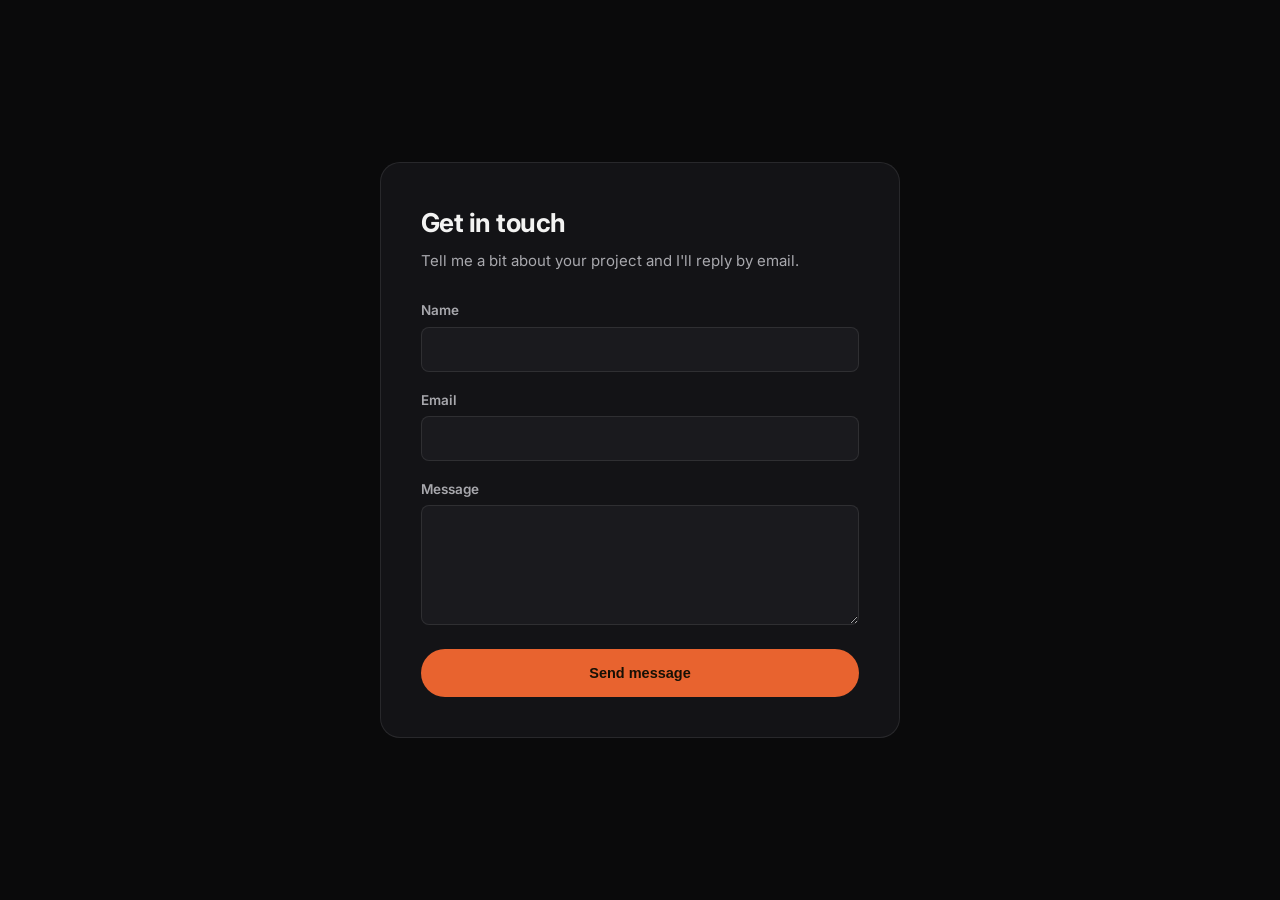
<file: form.html>
<!DOCTYPE html>
<html lang="en">
<head>
<meta charset="UTF-8">
<meta name="viewport" content="width=device-width, initial-scale=1.0">
<meta name="robots" content="noindex">
<title>Contact form test — Louie Dugaduga</title>

<link rel="preconnect" href="https://fonts.googleapis.com">
<link rel="preconnect" href="https://fonts.gstatic.com" crossorigin>
<link href="https://fonts.googleapis.com/css2?family=Inter:ital,opsz,wght@0,14..32,400;0,14..32,500;0,14..32,600;0,14..32,700;0,14..32,800;1,14..32,500;1,14..32,600&display=swap" rel="stylesheet">
<link rel="stylesheet" href="assets/style.css">

<style>
  body{ display:flex; align-items:center; justify-content:center; min-height:100vh; }
  .form-card{
    width:100%;
    max-width:520px;
    margin:48px 24px;
    background:var(--surface);
    border:1px solid var(--border);
    border-radius:var(--radius-l);
    padding:40px;
  }
  .form-card h1{ font-size:26px; margin-bottom:8px; }
  .form-card p.lead{ color:var(--text-secondary); font-size:15px; margin:0 0 28px; }
  .field{ margin-bottom:18px; }
  .field label{ display:block; font-size:13.5px; font-weight:600; color:var(--text-secondary); margin-bottom:6px; }
  .field input,
  .field textarea{
    width:100%;
    background:var(--surface-2);
    border:1px solid var(--border);
    border-radius:var(--radius-s);
    padding:12px 14px;
    color:var(--text-primary);
    font-family:inherit;
    font-size:15px;
  }
  .field input:focus,
  .field textarea:focus{ outline:none; border-color:var(--accent); }
  .field textarea{ min-height:120px; resize:vertical; }
  .honeypot{ position:absolute; left:-9999px; }
  .form-status{
    margin-top:18px;
    font-size:14px;
    display:none;
  }
  .form-status.success{ display:block; color:#4ade80; }
  .form-status.error{ display:block; color:#f87171; }
  .form-card button[type="submit"]{ width:100%; border:none; }
</style>
</head>
<body>

<div class="form-card">
  <h1>Get in touch</h1>
  <p class="lead">Tell me a bit about your project and I'll reply by email.</p>

  <form id="contactForm" action="https://formspree.io/f/xrgrqdol" method="POST">
    <div class="field">
      <label for="name">Name</label>
      <input type="text" id="name" name="name" required maxlength="100">
    </div>
    <div class="field">
      <label for="email">Email</label>
      <input type="email" id="email" name="email" required>
    </div>
    <div class="field">
      <label for="message">Message</label>
      <textarea id="message" name="message" required maxlength="5000"></textarea>
    </div>

    <!-- honeypot: bots fill this in, humans never see it -->
    <input type="text" name="_gotcha" class="honeypot" tabindex="-1" autocomplete="off">

    <button type="submit" class="btn btn-primary">Send message</button>
    <p class="form-status" id="formStatus"></p>
  </form>
</div>

<script>
  const form = document.getElementById('contactForm');
  const status = document.getElementById('formStatus');

  form.addEventListener('submit', async (e) => {
    e.preventDefault();
    status.className = 'form-status';
    status.textContent = '';

    try {
      const res = await fetch(form.action, {
        method: 'POST',
        body: new FormData(form),
        headers: { 'Accept': 'application/json' }
      });

      if (res.ok) {
        status.textContent = "Thanks, that's sent. I'll reply by email shortly.";
        status.className = 'form-status success';
        form.reset();
      } else {
        const data = await res.json().catch(() => null);
        status.textContent = data?.errors?.map(err => err.message).join(', ') || 'Something went wrong, please try again.';
        status.className = 'form-status error';
      }
    } catch (err) {
      status.textContent = 'Network error, please try again.';
      status.className = 'form-status error';
    }
  });
</script>

</body>
</html>
</file>
<file: assets/style.css>
:root{--bg:#0a0a0b;--surface:#131316;--surface-2:#1a1a1e;--border:rgba(255,255,255,0.09);--border-strong:rgba(255,255,255,0.16);--text-primary:#f3f3f2;--text-secondary:#a8a8ad;--text-tertiary:#6e6e75;--accent:#e8632f;--accent-soft:rgba(232,99,47,0.14);--accent-line:rgba(232,99,47,0.35);--radius-s:8px;--radius-m:14px;--radius-l:20px;--maxw:1200px}*{box-sizing:border-box}html{scroll-behavior:smooth}@media (prefers-reduced-motion:reduce){html{scroll-behavior:auto}}body{margin:0;background:var(--bg);color:var(--text-primary);font-family:Inter,system-ui,-apple-system,sans-serif;font-size:16px;line-height:1.5;-webkit-font-smoothing:antialiased}img{max-width:100%;display:block}a{color:inherit;text-decoration:none}ul{margin:0;padding:0;list-style:none}section{position:relative}.wrap{max-width:var(--maxw);margin:0 auto;padding:0 24px}h1,h2,h3{font-weight:700;letter-spacing:-.02em;margin:0}em{font-style:italic;color:var(--accent);font-weight:600}em.uline-g,em.uline-j,em.uline-y{padding-bottom:2px}.eyebrow{font-size:12.5px;font-weight:600;letter-spacing:.03em;color:var(--text-tertiary);margin:0 0 14px}.btn{display:inline-flex;align-items:center;justify-content:center;gap:8px;height:48px;padding:0 24px;border-radius:999px;font-weight:600;font-size:14.5px;white-space:nowrap;border:1px solid transparent;transition:transform .18s cubic-bezier(.16,1,.3,1),background .18s ease,border-color .18s ease;cursor:pointer}.btn:active{transform:scale(.97)}.btn-primary{background:var(--accent);color:#161005}.btn-primary:hover{background:#f27441}.btn-secondary{background:0 0;border-color:var(--border-strong);color:var(--text-primary)}.btn-secondary:hover{border-color:var(--accent);color:var(--accent)}.btn-ghost{background:var(--surface-2);border-color:var(--border);color:var(--text-primary);height:44px;padding:0 20px;font-size:14px}.btn-ghost:hover{border-color:var(--accent)}header.nav{position:fixed;top:0;left:0;right:0;z-index:100;height:72px;display:flex;align-items:center;background:rgba(10,10,11,.72);backdrop-filter:blur(14px) saturate(140%);-webkit-backdrop-filter:blur(14px) saturate(140%);border-bottom:1px solid var(--border)}.nav-inner{width:100%;display:flex;align-items:center;justify-content:space-between;gap:24px}.logo{display:flex;align-items:center;gap:10px;font-weight:700;font-size:15px}.logo-mark{width:32px;height:32px;border-radius:9px;background:var(--accent-soft);border:1px solid var(--accent-line);color:var(--accent);display:flex;align-items:center;justify-content:center;font-size:13px;font-weight:800}nav.links{display:flex;align-items:center;gap:30px}nav.links a{font-size:14px;font-weight:500;color:var(--text-secondary);transition:color .15s ease}nav.links a:hover{color:var(--text-primary)}.nav-cta{display:flex;align-items:center;gap:16px}.nav-toggle{display:none;width:40px;height:40px;border-radius:10px;border:1px solid var(--border);background:var(--surface);color:var(--text-primary);align-items:center;justify-content:center;font-size:20px}@media (max-width:860px){nav.links{display:none}.nav-toggle{display:flex}}@media (max-width:480px){.nav-cta .btn-primary{display:none}.logo{font-size:0;gap:0}.logo .logo-mark{font-size:13px}}.mobile-menu{position:fixed;top:72px;left:0;right:0;background:var(--bg);border-bottom:1px solid var(--border);padding:12px 24px 24px;display:none;flex-direction:column;gap:4px;z-index:99}.mobile-menu.open{display:flex}.mobile-menu a{padding:14px 4px;font-size:16px;font-weight:500;color:var(--text-secondary);border-bottom:1px solid var(--border)}.mobile-menu .btn{margin-top:14px;width:100%}.hero{padding:168px 0 96px;background:radial-gradient(ellipse 900px 500px at 85% -10%,rgba(232,99,47,.14),transparent 60%)}.hero .wrap{display:grid;grid-template-columns:1.15fr 0.85fr;gap:64px;align-items:center}.hero h1{font-size:clamp(2.4rem, 4.6vw, 3.6rem);line-height:1.08}.hero p.sub{margin:22px 0 34px;max-width:46ch;font-size:17px;color:var(--text-secondary);line-height:1.6}.hero-ctas{display:flex;gap:14px;flex-wrap:wrap}.stat-panel{background:var(--surface);border:1px solid var(--border);border-radius:var(--radius-l);padding:20px;display:grid;grid-template-columns:1fr 1fr;gap:14px}.stat-card{background:var(--surface-2);border:1px solid var(--border);border-radius:var(--radius-m);padding:20px 18px}.stat-card .num{font-size:34px;font-weight:800;color:var(--accent);letter-spacing:-.02em;font-variant-numeric:tabular-nums}.stat-card .label{margin-top:6px;font-size:13px;color:var(--text-secondary);line-height:1.4}@media (max-width:900px){.hero .wrap{grid-template-columns:1fr}.hero{padding-top:130px}}.strip{border-top:1px solid var(--border);border-bottom:1px solid var(--border);background:var(--surface)}.strip .wrap{padding:16px 24px;display:flex;align-items:center;justify-content:center;gap:12px;flex-wrap:wrap;text-align:center}.dot-live{width:8px;height:8px;border-radius:50%;background:#4ade80;box-shadow:0 0 0 3px rgba(74,222,128,.18);flex-shrink:0}.strip p{margin:0;font-size:14px;color:var(--text-secondary)}.strip strong{color:var(--text-primary);font-weight:600}.strip a{color:var(--accent);font-weight:600}.strip a:hover{text-decoration:underline}.section{padding:112px 0}.section-head{max-width:640px;margin-bottom:56px}.section-head h2{font-size:clamp(1.8rem,3vw,2.4rem)}.section-head p{margin-top:14px;color:var(--text-secondary);font-size:16px;max-width:56ch}.services-grid{display:grid;grid-template-columns:repeat(2,1fr);gap:20px}.svc-card{background:var(--surface);border:1px solid var(--border);border-radius:var(--radius-l);padding:32px;transition:border-color .2s ease,transform .2s cubic-bezier(.16,1,.3,1)}.svc-card:hover{border-color:var(--border-strong);transform:translateY(-3px)}.svc-featured{background:linear-gradient(165deg,var(--surface) 0,var(--surface-2) 100%)}.svc-icon{width:46px;height:46px;border-radius:12px;background:var(--accent-soft);border:1px solid var(--accent-line);color:var(--accent);display:flex;align-items:center;justify-content:center;font-size:22px;margin-bottom:22px}.svc-card h3{font-size:20px;margin-bottom:10px}.svc-card p{color:var(--text-secondary);font-size:15px;line-height:1.6;margin:0 0 18px}.tag-row{display:flex;flex-wrap:wrap;gap:8px}.tag{font-size:12.5px;font-weight:500;color:var(--text-secondary);background:var(--surface-2);border:1px solid var(--border);padding:5px 11px;border-radius:999px}.svc-featured .tag{background:rgba(255,255,255,.04)}@media (max-width:760px){.services-grid{grid-template-columns:1fr}.svc-featured{grid-row:auto}}.process-row{display:grid;grid-template-columns:repeat(4,1fr);gap:0;position:relative}.process-row::before{content:"";position:absolute;top:23px;left:0;right:0;height:1px;background:var(--border)}.proc-item{padding-right:28px;position:relative}.proc-dot{width:46px;height:46px;border-radius:50%;background:var(--surface);border:1px solid var(--border-strong);display:flex;align-items:center;justify-content:center;color:var(--accent);font-size:19px;margin-bottom:22px;position:relative;z-index:1}.proc-item h3{font-size:17px;margin-bottom:8px}.proc-item p{font-size:14.5px;color:var(--text-secondary);line-height:1.6;margin:0}@media (max-width:820px){.process-row{grid-template-columns:1fr;gap:36px}.process-row::before{display:none}.proc-item{padding-right:0}}.work-grid{display:grid;grid-template-columns:repeat(4,1fr);gap:20px}.work-grid-3{grid-template-columns:repeat(3,1fr)}.work-card{display:block;border:1px solid var(--border);border-radius:var(--radius-m);overflow:hidden;background:var(--surface);transition:transform .2s cubic-bezier(.16,1,.3,1),border-color .2s ease}.work-card:hover{transform:translateY(-4px);border-color:var(--border-strong)}.work-thumb{height:170px;position:relative;overflow:hidden;background:var(--surface-2)}.work-thumb img{width:100%;height:100%;object-fit:cover;object-position:top center;transition:transform .4s cubic-bezier(.16,1,.3,1)}.work-card:hover .work-thumb img{transform:scale(1.04)}.work-body{padding:18px 18px 20px}.work-body h3{font-size:15.5px;margin-bottom:6px}.work-body p{font-size:13.5px;color:var(--text-secondary);line-height:1.5;margin:0 0 12px}.work-body .tag{font-size:11.5px}.work-badge{font-size:11px;font-weight:600;color:#4ade80;background:rgba(74,222,128,.12);border:1px solid rgba(74,222,128,.28);padding:3px 9px;border-radius:999px;display:inline-block}@media (max-width:980px){.work-grid{grid-template-columns:repeat(2,1fr)}}@media (max-width:560px){.work-grid{grid-template-columns:1fr}}.timeline{position:relative;padding-left:32px}.timeline::before{content:"";position:absolute;left:6px;top:6px;bottom:6px;width:1px;background:var(--border)}.tl-item{position:relative;padding-bottom:36px}.tl-item:last-child{padding-bottom:0}.tl-dot{position:absolute;left:-32px;top:4px;width:13px;height:13px;border-radius:50%;background:var(--bg);border:2px solid var(--text-tertiary)}.tl-item.current .tl-dot{border-color:var(--accent);background:var(--accent)}.tl-head{display:flex;align-items:baseline;justify-content:space-between;gap:16px;flex-wrap:wrap}.tl-head h3{font-size:17px}.tl-date{font-size:13px;color:var(--text-tertiary);font-variant-numeric:tabular-nums;white-space:nowrap}.tl-item.current .tl-date{color:var(--accent);font-weight:600}.tl-role{margin-top:6px;font-size:14.5px;color:var(--text-secondary)}.quote-grid{display:grid;grid-template-columns:repeat(3,1fr);gap:20px}.quote-card{background:var(--surface);border:1px solid var(--border);border-radius:var(--radius-m);padding:26px;display:flex;flex-direction:column;justify-content:space-between}.quote-card .stars{color:var(--accent);font-size:14px;letter-spacing:2px;margin-bottom:14px}.quote-card p.body{font-size:15px;line-height:1.6;color:var(--text-primary);margin:0 0 20px}.quote-attr{font-size:13px;color:var(--text-tertiary);font-weight:500}@media (max-width:900px){.quote-grid{grid-template-columns:1fr}}.cta-banner{max-width:var(--maxw);margin:0 auto;background:linear-gradient(160deg,var(--surface) 0,var(--surface-2) 100%);border:1px solid var(--border);border-radius:28px;padding:72px 40px;text-align:center}.cta-banner h2{font-size:clamp(1.8rem,3.4vw,2.6rem);max-width:18ch;margin:0 auto;line-height:1.15}.cta-banner p{margin:18px auto 32px;color:var(--text-secondary);max-width:48ch;font-size:16px}.cta-actions{display:flex;gap:14px;justify-content:center;flex-wrap:wrap}footer{border-top:1px solid var(--border);padding:48px 0 36px}.footer-inner{display:flex;justify-content:space-between;align-items:center;flex-wrap:wrap;gap:20px}.footer-left p{margin:4px 0 0;font-size:13.5px;color:var(--text-tertiary)}.footer-left p a:hover{color:var(--accent);text-decoration:underline}.social-row{display:flex;gap:10px}.social-row a{width:38px;height:38px;border-radius:10px;border:1px solid var(--border);display:flex;align-items:center;justify-content:center;font-size:17px;color:var(--text-secondary);transition:border-color .15s ease,color .15s ease}.social-row a:hover{border-color:var(--accent);color:var(--accent)}.reveal{opacity:0;transform:translateY(20px);transition:opacity .6s cubic-bezier(.16,1,.3,1),transform .6s cubic-bezier(.16,1,.3,1)}.reveal.in{opacity:1;transform:translateY(0)}@media (prefers-reduced-motion:reduce){.reveal{opacity:1;transform:none;transition:none}}@media (max-width:640px){.section{padding:76px 0}.hero{padding:120px 0 64px}}body.modal-open{overflow:hidden}.modal-overlay{position:fixed;inset:0;z-index:200;background:rgba(0,0,0,.65);display:none;align-items:center;justify-content:center;padding:24px}.modal-overlay.open{display:flex}.modal-card{position:relative;width:100%;max-width:480px;max-height:90vh;overflow-y:auto;background:var(--surface);border:1px solid var(--border);border-radius:var(--radius-l);padding:40px}.modal-close{position:absolute;top:16px;right:16px;width:36px;height:36px;border-radius:10px;border:1px solid var(--border);background:var(--surface-2);color:var(--text-secondary);display:flex;align-items:center;justify-content:center;font-size:18px;cursor:pointer;transition:border-color .15s ease,color .15s ease}.modal-close:hover{border-color:var(--accent);color:var(--accent)}.modal-card h2{font-size:24px;margin-bottom:8px}.modal-card p.lead{color:var(--text-secondary);font-size:15px;margin:0 0 28px}.field{margin-bottom:18px}.field label{display:block;font-size:13.5px;font-weight:600;color:var(--text-secondary);margin-bottom:6px}.field input,.field textarea{width:100%;background:var(--surface-2);border:1px solid var(--border);border-radius:var(--radius-s);padding:12px 14px;color:var(--text-primary);font-family:inherit;font-size:15px}.field input:focus,.field textarea:focus{outline:0;border-color:var(--accent)}.field textarea{min-height:120px;resize:vertical}.honeypot{position:absolute;left:-9999px}.form-status{margin-top:18px;font-size:14px;display:none}.form-status.success{display:block;color:#4ade80}.form-status.error{display:block;color:#f87171}.modal-card button[type=submit]{width:100%;border:none}@media (max-width:480px){.modal-card{padding:28px}}
.hero{position:relative;overflow:hidden}.hero::before{content:"";position:absolute;inset:0;background-image:radial-gradient(rgba(232,99,47,.85) 1.4px,transparent 1.4px);background-size:26px 26px;background-position:-10px -10px;-webkit-mask-image:radial-gradient(ellipse 820px 580px at 78% 10%,#000 40%,transparent 78%);mask-image:radial-gradient(ellipse 820px 580px at 78% 10%,#000 40%,transparent 78%);opacity:.8;pointer-events:none}.hero .wrap{position:relative;z-index:1}@media (max-width:900px){.hero::before{-webkit-mask-image:radial-gradient(ellipse 480px 220px at 50% 0,#000 25%,transparent 70%);mask-image:radial-gradient(ellipse 480px 220px at 50% 0,#000 25%,transparent 70%);opacity:.6}}.work-card-extra.is-hidden{display:none}.work-more{display:flex;justify-content:center;margin-top:36px}.testi-head{max-width:none;display:flex;justify-content:space-between;align-items:flex-end;gap:24px;flex-wrap:wrap}.slider-nav{display:flex;gap:10px;flex-shrink:0}.slider-btn{width:44px;height:44px;border-radius:50%;border:1px solid var(--border-strong);background:var(--surface);color:var(--text-primary);display:flex;align-items:center;justify-content:center;font-size:17px;cursor:pointer;transition:border-color .15s ease,color .15s ease,background .15s ease}.slider-btn:hover{border-color:var(--accent);color:var(--accent)}.slider-btn:disabled{opacity:.35;cursor:default}.slider-btn:disabled:hover{border-color:var(--border-strong);color:var(--text-primary)}.testi-slider{position:relative}.testi-track{display:flex;gap:20px;overflow-x:auto;scroll-snap-type:x mandatory;scroll-behavior:smooth;-webkit-overflow-scrolling:touch;scrollbar-width:none;-ms-overflow-style:none;margin:0 -2px;padding:2px}.testi-track::-webkit-scrollbar{display:none}.testi-slide{flex:0 0 calc((100% - 40px) / 3);scroll-snap-align:start}@media (max-width:900px){.testi-slide{flex-basis:calc((100% - 20px) / 2)}}@media (max-width:600px){.testi-slide{flex-basis:100%}}.tag-wp{color:#7cc4e8;background:rgba(33,117,155,.18);border-color:rgba(33,117,155,.45)}.tag-shopify{color:#a8cf5f;background:rgba(149,191,71,.14);border-color:rgba(149,191,71,.35)}
</file>
